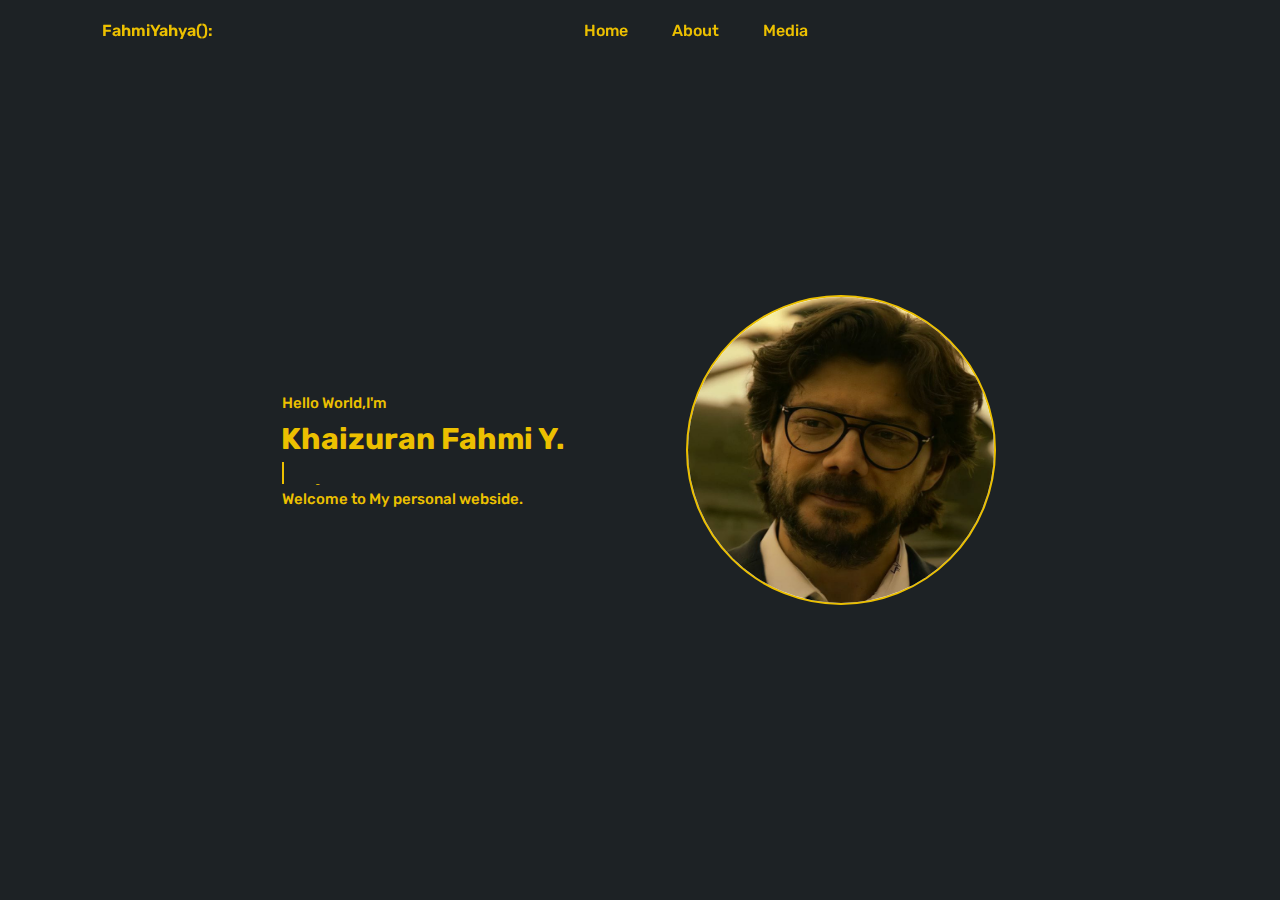
<file: index.html>
<!DOCTYPE html>
<html lang="en">
<head>
    <meta charset="UTF-8">
    <meta name="viewport" content="width=device-width, initial-scale=1.0">
    <link rel="stylesheet" href="style.css">
    <link rel="preconnect" href="https://fonts.googleapis.com">
    <link rel="preconnect" href="https://fonts.gstatic.com" crossorigin>
    <link href="https://fonts.googleapis.com/css2?family=Rubik:ital,wght@0,300..900;1,300..900&display=swap" rel="stylesheet">
    <link href='https://cdn.boxicons.com/fonts/basic/boxicons.min.css' rel='stylesheet'>
    <title>Document</title>
</head>
<body>
    <header class="header">
        <a href="#" class="logo">FahmiYahya():</a>

        <nav class="apaya">
        <a href="index.html">Home</a>
        <a href="About.html">About</a>
        <a href="#">Media</a>
        </nav>

        <div class="sosial-Media">
              <a href="https://www.youtube.com/@xavieraputrii"><i class='bx bx-background-color-fill'></i></a>
              <a href="https://www.youtube.com/watch?v=mYtkV3EV8u0e"><i class='bx  bx-message-circle-dots-2'  ></i> </a>
              <a href="https://www.tiktok.com/@coconat23__?_t=ZS-8xJ7mJK0qBj&_r=1"><i class='bx  bx-envelope-alt'  ></i> </a>

            </div>
    </header>

    <section class="home">
        <div class="Home-content">
    <p class="kata1">Hello World,I'm</p>
    <h1 class="kata2">Khaizuran Fahmi Y.</h1>
    <div class="animasi-semua">
    <ul class="animasi">
        <li><span>Pelajar Smk 1 Bondowoso</span></li>
        </ul>
        </div>
      <P class="kata4"> Welcome to My personal webside.</p>
    </div>

    <img src="img1.jpeg" class="img1">
</section>
</body>
</html>
</file>
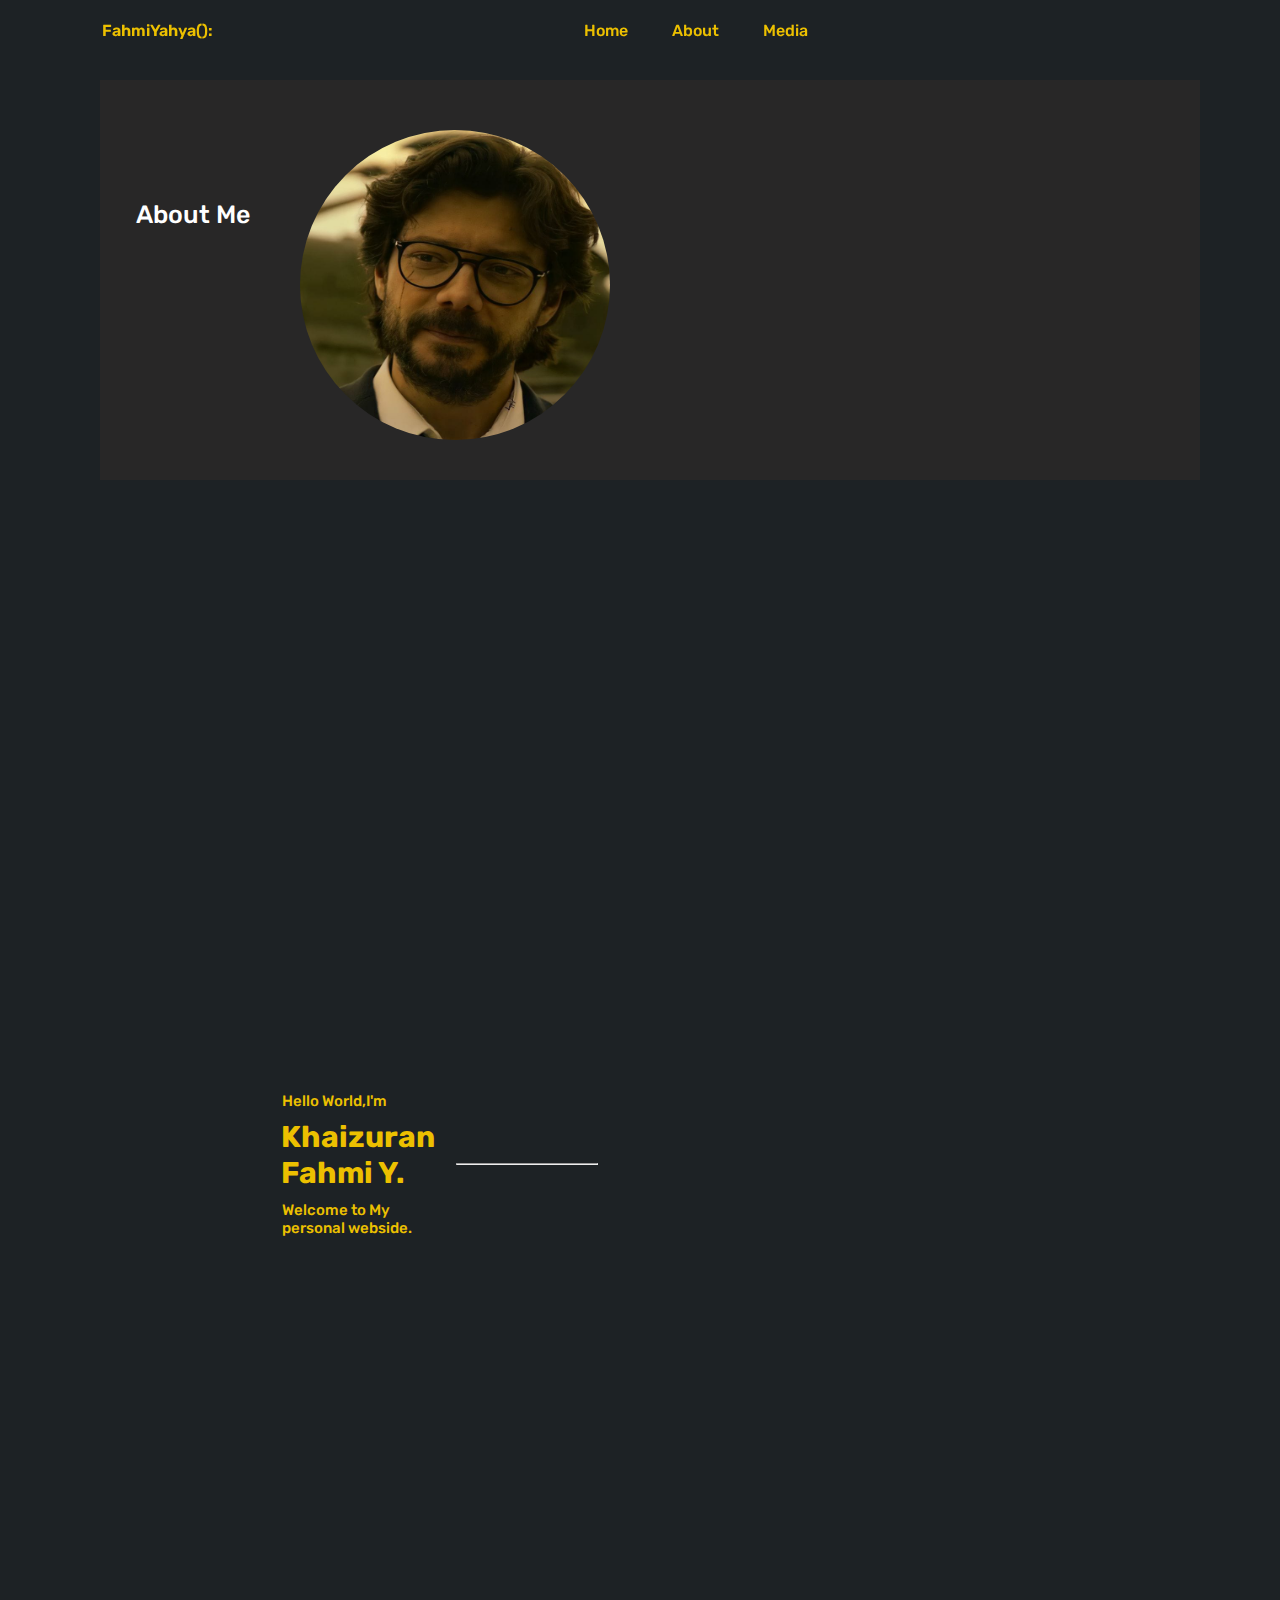
<file: About.html>
<!DOCTYPE html>
<html lang="en">
<head>
    <meta charset="UTF-8">
    <meta name="viewport" content="width=device-width, initial-scale=1.0">
    <link rel="stylesheet" href="style.css">
      <link rel="preconnect" href="https://fonts.googleapis.com">
    <link rel="preconnect" href="https://fonts.gstatic.com" crossorigin>
    <link href="https://fonts.googleapis.com/css2?family=Rubik:ital,wght@0,300..900;1,300..900&display=swap" rel="stylesheet">
    <link href='https://cdn.boxicons.com/fonts/basic/boxicons.min.css' rel='stylesheet'>
    <title>About</title>
</head>
<body>
    
    <header class="header">
        <a href="#" class="logo">FahmiYahya():</a>

        <nav class="apaya">
            <a href="index.html">Home</a>
             <a href="About.html">About</a>
              <a href="#">Media</a>
        </nav>

         <div class="sosial-Media">
              <a href="https://www.youtube.com/@xavieraputrii"><i class='bx bx-background-color-fill'></i></a>
              <a href="https://www.youtube.com/watch?v=mYtkV3EV8u0e"><i class='bx  bx-message-circle-dots-2'  ></i> </a>
              <a href="https://www.tiktok.com/@coconat23__?_t=ZS-8xJ7mJK0qBj&_r=1"><i class='bx  bx-envelope-alt'  ></i> </a>

            </div>
    </header>

    <div class="container-kotak">
      
    </div>

    <img src="img1.jpeg" class="img2">

    <section class="home2">
        <div class="Home-content2">
    <p class="kata1">Hello World,I'm</p>
    <h1 class="kata2">Khaizuran Fahmi Y.</h1>
      <P class="kata4"> Welcome to My personal webside.</p>
    </div>
    
    <div class="atas">
            <p class=" kata-atas">About Me</p>
        </div>

        <hr class="h">
        
</body>
</html>
</file>
<file: style.css>
*{
    margin: 0;
    box-sizing: border-box;
    font-family: 'Popping'
}

body{
    background: #1d2225;
}

.header{
    position: fixed;
    top: 0;
    left: 0;
    padding: 30px 8%;
    background: transparent;
    width: 100%;
    height: 50px;
    display: flex;
    z-index: 100;
    align-items: center;
    justify-content: space-between;
   
}

.logo{
   color: #ecc000;
    text-decoration: none;
    font-family: "Rubik", sans-serif;
  font-optical-sizing: auto;
  font-weight: 600;
  font-style: normal;
    
}

.apaya a{
  color: #ecc000;
  text-decoration: none;
  margin: 0 20px;  
   color: #ecc000;
    text-decoration: none;
    font-family: "Rubik", sans-serif;
  font-optical-sizing: auto;
  font-weight: 500;
  font-style: normal;

  
}

.home-content{
    max-width: 630px;
    
}

.home{
    width: 100%;
    height: 100vh;
    display: flex;
    align-items: center;
    padding: 50px 8%;
   
}

.kata1{
font-size: 15px;
color: #ecc000;
font-family: "Rubik", sans-serif;
  font-optical-sizing: auto;
  font-weight: 500;
  font-style: normal;
  position: relative;
  bottom: 9px;
  position: relative;
  left: 180px;
}

.kata2{
    font-size: 30px;
    color: #ecc000;
    font-family: "Rubik", sans-serif;
  font-optical-sizing: auto;
  font-weight: 25px;
  font-style: normal;
  position: relative;
  left: 179px;
  
}

.animasi{
    font-size: 20px;
    color: #ecc000;
    font-family: "Rubik", sans-serif;
    font-optical-sizing: auto;
    font-weight: 500;
    font-style: normal;
    list-style: none;
    position: relative;
    left: 140px;
    top: 5px;
  
}

.animasi li span{
    position: relative;
}

.animasi li span::after{
    content: "";
    position: absolute;
    left: 0;
    width: 100%;
    height: 100%;
    background: #1d2225;
    border-left: 2px solid #ecc000;
    animation: typing 2s steps(13) infinite;
}

@keyframes typing {
    100%{
       left: 100%;
       margin: 0 -35px 0 35px;
    }
}

.kata4{
    font-size: 15px;
    color: #ecc000;
    font-family: "Rubik", sans-serif;
  font-optical-sizing: auto;
  font-weight: 500;
  font-style: normal;
  position: relative;
  left: 180px;
  top: 10px;
  
}

.img1{
   width: 310px;
   height: 310px;
   background-color: white;
   border-radius: 50%;
   border: 2px solid #ecc000;
   position: relative;
   left: 300px;
}

.img2{
     width: 310px;
   height: 310px;
   border-radius: 50%;
   border: 2px;
   position: relative;
   left: 300px;
   bottom: 270px;
   
} 

.container-kotak{
   width: 1100px;
   height: 400px;
    border: 1px solid rgb(40, 39, 39);
    background: rgb(40, 39, 39);
    position: relative;
    top: 80px;
    left: 100px;
}

.h{
width: 500px;

}

.home2{
    max-width: 700px;
     width: 100%;
    height: 100vh;
    display: flex;
    align-items: center;
    padding: 50px 8%;
   
}
    

.Home-content2{
max-width: 700px;
position: relative;

}

.atas{
    max-width: 700px;
     width: 100%;
    height: 100vh;
    display: flex;
    align-items: center;
    padding: 50px 8%;
    position: relative;
    bottom: 950px;
   
}

.kata-atas{
    font-size: 25px;
    color: #ffffff;
    width: 120px;
    font-family: "Rubik", sans-serif;
  font-optical-sizing: auto;
  font-weight: 500;
  font-style: normal;
  position: relative;
  right: 160px;
  
}
</file>
